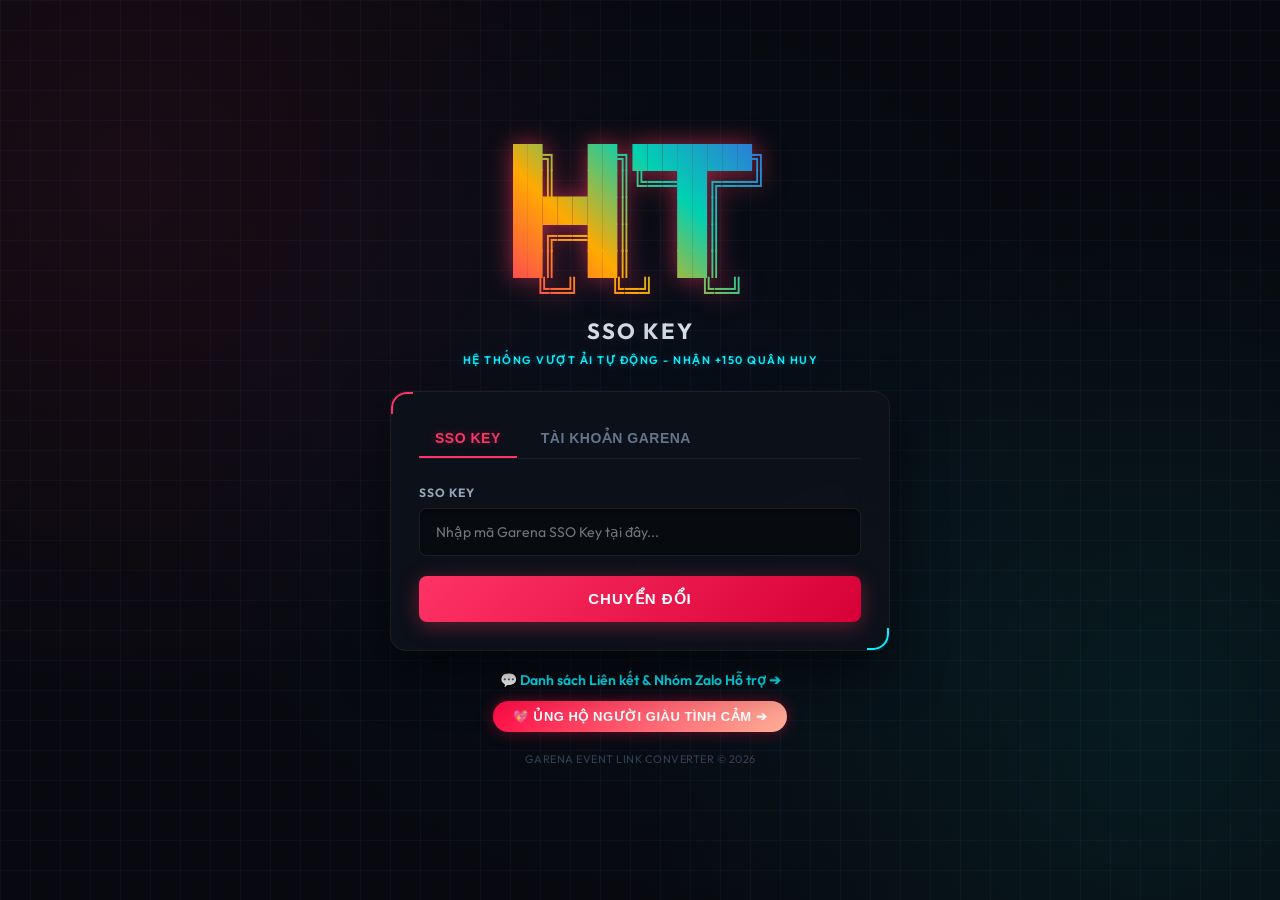
<file: index.html>
<!DOCTYPE html>
<html lang="vi">
<head>
    <meta charset="UTF-8">
    <meta name="viewport" content="width=device-width, initial-scale=1.0">
    <title>SSO KEY ➔ EVENT LINK</title>
    <meta name="description" content="Chuyển đổi Garena SSO Key sang liên kết sự kiện Liên Quân Mobile">
    <link rel="preconnect" href="https://fonts.googleapis.com">
    <link rel="preconnect" href="https://fonts.gstatic.com" crossorigin>
    <link href="https://fonts.googleapis.com/css2?family=Outfit:wght@300;400;500;600;700&display=swap" rel="stylesheet">
    <link rel="stylesheet" href="style.css">
</head>
<body>
    <div class="stars"></div>
    <div class="container">
        <header>
            <pre class="ascii-logo">
██╗  ██╗████████╗
██║  ██║╚══██╔══╝
███████║   ██║   
██╔══██║   ██║   
██║  ██║   ██║   
╚═╝  ╚═╝   ╚═╝</pre>
            <h1 id="main-title">SSO Key</h1>
            <p class="subtitle">HỆ THỐNG VƯỢT ẢI TỰ ĐỘNG - NHẬN +150 QUÂN HUY</p>
        </header>

        <main class="card">
            <div class="tabs-header">
                <button class="tab-btn active" data-tab="sso">SSO Key</button>
                <button class="tab-btn" data-tab="account">Tài khoản Garena</button>
            </div>

            <div id="tab-sso" class="tab-pane active">
                <div class="input-group">
                    <label for="sso-key-input">SSO KEY</label>
                    <div class="input-wrapper">
                        <input 
                            type="text" 
                            id="sso-key-input" 
                            placeholder="Nhập mã Garena SSO Key tại đây..." 
                            autocomplete="off"
                            spellcheck="false"
                        >
                    </div>
                </div>
            </div>

            <div id="tab-account" class="tab-pane">
                <div class="input-group">
                    <label for="username-input">TÀI KHOẢN</label>
                    <div class="input-wrapper">
                        <input 
                            type="text" 
                            id="username-input" 
                            placeholder="Username, Email hoặc Số điện thoại..." 
                            autocomplete="off"
                            spellcheck="false"
                        >
                    </div>
                </div>
                <div class="input-group" style="margin-top: 15px;">
                    <label for="password-input">MẬT KHẨU</label>
                    <div class="input-wrapper">
                        <input 
                            type="password" 
                            id="password-input" 
                            placeholder="Nhập mật khẩu Garena..." 
                            autocomplete="off"
                            spellcheck="false"
                        >
                    </div>
                </div>
            </div>

            <button id="convert-btn" class="btn-primary">
                <span class="btn-text">Chuyển đổi</span>
                <div class="spinner hidden" id="btn-spinner"></div>
            </button>

            <!-- Success Container -->
            <div id="success-container" class="result-box success hidden">
                <div class="result-header">
                    <span class="icon">✓</span> THÀNH CÔNG
                </div>
                <div class="result-content">
                    <div class="info-row">
                        <span class="label">UID</span>
                        <span class="value" id="uid-val">395852357432635</span>
                    </div>
                    <div class="info-row">
                        <span class="label">TÊN TÀI KHOẢN</span>
                        <span class="value" id="username-val">hoanghai21115</span>
                    </div>
                    <div class="info-row" id="token-row" style="display: none;">
                        <span class="label">HUY HIỆU BÓNG</span>
                        <span class="value" id="token-val">N/A</span>
                    </div>
                    <div class="info-row" id="qh-row" style="display: none;">
                        <span class="label">QUÂN HUY HỮU HẠN</span>
                        <span class="value" id="qh-val" style="color: #4cd137; font-weight: 600;">N/A</span>
                    </div>
                    <div class="info-row link-row" style="display: none;">
                        <span class="label">EVENT LINK</span>
                        <div class="link-wrapper">
                            <a href="#" target="_blank" id="event-link-url" class="event-link">https://shootingwar.lienquan.garena.vn/connect/garena/callback?access_token=...</a>
                        </div>
                    </div>
                    <div class="actions">
                        <button id="copy-btn" class="btn-secondary">
                            <span class="icon-copy">📋</span> Sao chép
                        </button>
                        <a href="#" target="_blank" id="open-link-btn" class="btn-tertiary">
                            Mở link <span class="arrow">↗</span>
                        </a>
                    </div>
                </div>
            </div>

            <!-- Error Container -->
            <div id="error-container" class="result-box error hidden">
                <div class="result-header">
                    <span class="icon">✗</span> THẤT BẠI
                </div>
                <div class="result-content">
                    <p id="error-msg">SSO Key không chính xác hoặc đã hết hạn.</p>
                </div>
            </div>
        </main>
        
        <div class="support-links" style="text-align: center; margin-top: 20px; display: flex; flex-direction: column; gap: 12px; align-items: center;">
            <a href="links.html" style="color: #00f0ff; text-decoration: none; font-size: 14px; font-weight: 600; display: inline-flex; align-items: center; gap: 6px; transition: color 0.2s;">
                💬 Danh sách Liên kết & Nhóm Zalo Hỗ trợ ➔
            </a>
            <button id="open-donate-btn" class="btn-donate-heart">
                💖 Ủng hộ người giàu tình cảm ➔
            </button>
        </div>

        <footer>
            <p>Garena Event Link Converter &copy; 2026</p>
        </footer>
    </div>

    <!-- Donate Modal -->
    <div id="donate-modal" class="modal hidden">
        <div class="modal-content">
            <div class="modal-header">
                <h3>ỦNG HỘ NGƯỜI GIÀU TÌNH CẢM 💖</h3>
                <span class="close-btn" id="close-donate-btn">&times;</span>
            </div>
            <div class="modal-body">
                <img src="qr_donate.png" alt="Donate QR" class="donate-qr-img">
                <div class="bank-details">
                    <p class="bank-title">MB BANK (Ngân hàng Quân đội)</p>
                    <p class="bank-account">STK: <strong id="bank-stk">0348658748</strong> <span class="copy-small" id="copy-stk-btn">Sao chép</span></p>
                    <p class="bank-name">Chủ tài khoản: <strong>HUỲNH TÚ</strong></p>
                </div>
            </div>
        </div>
    </div>

    <!-- Notification Toast -->
    <div id="toast" class="toast hidden">Đã sao chép liên kết thành công!</div>

    <script src="app.js"></script>
</body>
</html>
</file>
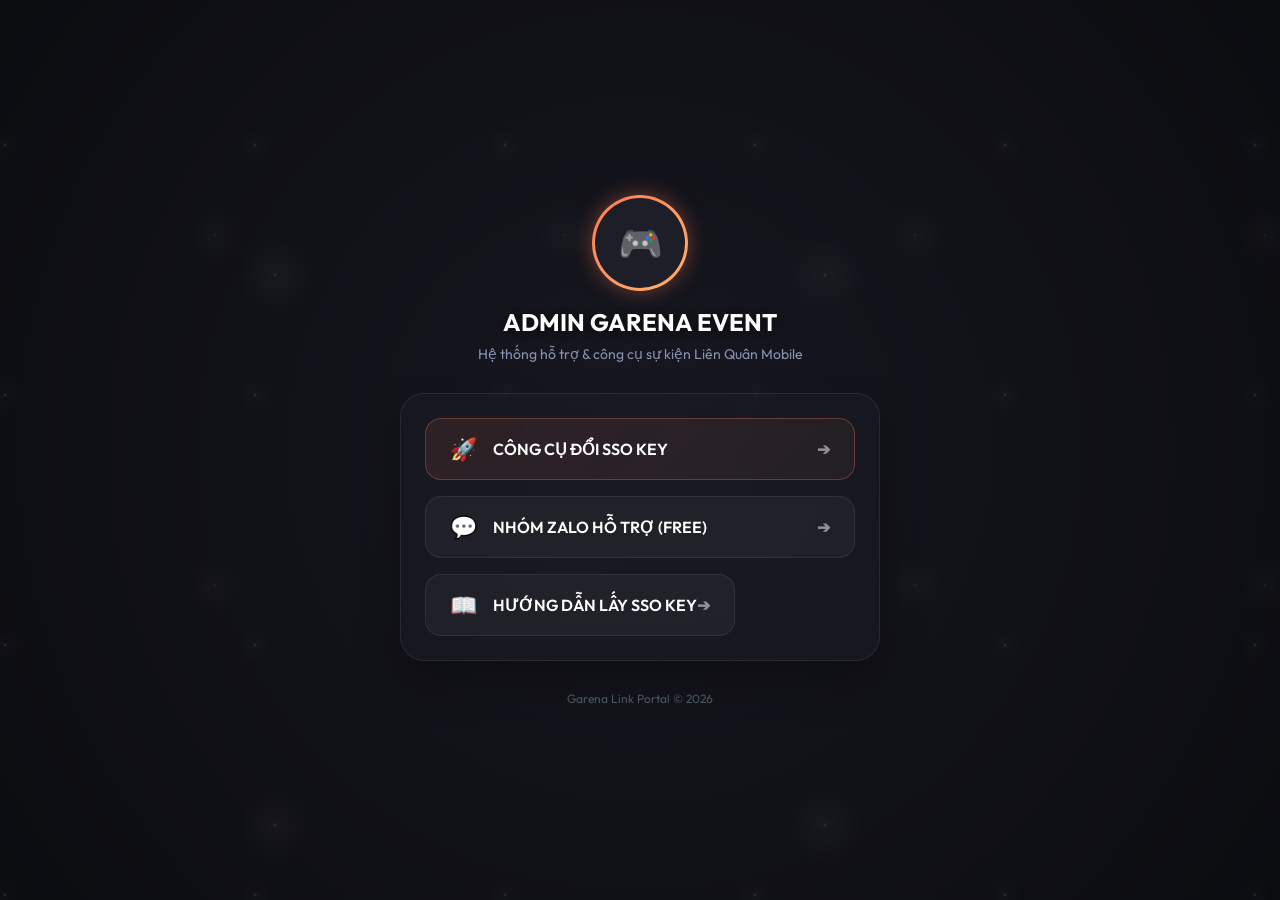
<file: links.html>
<!DOCTYPE html>
<html lang="vi">
<head>
    <meta charset="UTF-8">
    <meta name="viewport" content="width=device-width, initial-scale=1.0">
    <title>LIÊN KẾT HỖ TRỢ & CÔNG CỤ</title>
    <meta name="description" content="Trang tổng hợp liên kết hỗ trợ sự kiện Liên Quân Mobile">
    <link rel="preconnect" href="https://fonts.googleapis.com">
    <link rel="preconnect" href="https://fonts.gstatic.com" crossorigin>
    <link href="https://fonts.googleapis.com/css2?family=Outfit:wght@300;400;500;600;700&display=swap" rel="stylesheet">
    <style>
        * {
            box-sizing: border-box;
            margin: 0;
            padding: 0;
            font-family: 'Outfit', sans-serif;
        }

        body {
            background-color: #0b0c10;
            color: #c5c6c7;
            display: flex;
            justify-content: center;
            align-items: center;
            min-height: 100vh;
            overflow-x: hidden;
            position: relative;
            padding: 20px;
        }

        /* Ambient background stars */
        .stars {
            position: absolute;
            top: 0;
            left: 0;
            width: 100%;
            height: 100%;
            background: radial-gradient(circle at 50% 50%, rgba(26, 26, 36, 0.8), #0b0c10);
            z-index: -2;
        }
        
        .stars::after {
            content: "";
            position: absolute;
            top: 0;
            left: 0;
            width: 100%;
            height: 100%;
            background-image: 
                radial-gradient(white, rgba(255,255,255,.2) 2px, transparent 40px),
                radial-gradient(white, rgba(255,255,255,.15) 1px, transparent 30px),
                radial-gradient(white, rgba(255,255,255,.1) 2px, transparent 20px);
            background-size: 550px 550px, 350px 350px, 250px 250px;
            background-position: 0 0, 40px 60px, 130px 270px;
            opacity: 0.15;
            z-index: -1;
        }

        .container {
            width: 100%;
            max-width: 480px;
            text-align: center;
            z-index: 1;
        }

        /* Profile Header */
        .profile {
            margin-bottom: 30px;
        }

        .avatar-glow {
            position: relative;
            width: 96px;
            height: 96px;
            margin: 0 auto 16px auto;
            border-radius: 50%;
            background: linear-gradient(135deg, #ff7b54, #ffb26b);
            padding: 3px;
            box-shadow: 0 0 20px rgba(255, 123, 84, 0.4);
        }

        .avatar {
            width: 100%;
            height: 100%;
            border-radius: 50%;
            background-color: #1e1e28;
            display: flex;
            justify-content: center;
            align-items: center;
            font-size: 36px;
            color: #ff7b54;
            font-weight: bold;
        }

        .profile h2 {
            font-size: 24px;
            font-weight: 700;
            color: #ffffff;
            margin-bottom: 8px;
            text-shadow: 0 2px 10px rgba(0, 0, 0, 0.5);
        }

        .profile p {
            font-size: 14px;
            color: #8892b0;
            font-weight: 400;
        }

        /* Glassmorphic Links Card */
        .links-card {
            background: rgba(30, 30, 40, 0.45);
            backdrop-filter: blur(16px);
            -webkit-backdrop-filter: blur(16px);
            border: 1px solid rgba(255, 255, 255, 0.08);
            border-radius: 24px;
            padding: 24px;
            box-shadow: 0 20px 40px rgba(0, 0, 0, 0.3);
        }

        /* Link Buttons */
        .link-btn {
            display: flex;
            align-items: center;
            position: relative;
            padding: 16px 24px;
            margin-bottom: 16px;
            border-radius: 16px;
            font-size: 16px;
            font-weight: 600;
            color: #ffffff;
            text-decoration: none;
            background: rgba(255, 255, 255, 0.04);
            border: 1px solid rgba(255, 255, 255, 0.08);
            cursor: pointer;
            transition: all 0.3s cubic-bezier(0.4, 0, 0.2, 1);
            overflow: hidden;
        }

        .link-btn:last-child {
            margin-bottom: 0;
        }

        .link-btn .btn-icon {
            font-size: 22px;
            margin-right: 16px;
            display: flex;
            align-items: center;
        }

        .link-btn .btn-text {
            flex-grow: 1;
            text-align: left;
        }

        .link-btn .btn-arrow {
            font-size: 16px;
            opacity: 0.5;
            transition: transform 0.3s ease;
        }

        /* Hover states */
        .link-btn:hover {
            transform: translateY(-3px);
            background: rgba(255, 255, 255, 0.08);
            border-color: #ff7b54;
            box-shadow: 0 8px 24px rgba(255, 123, 84, 0.25);
        }

        .link-btn:hover .btn-arrow {
            opacity: 1;
            transform: translateX(4px);
        }

        /* Special style for primary tools */
        .link-btn.primary {
            background: linear-gradient(135deg, rgba(255, 123, 84, 0.1), rgba(255, 178, 107, 0.05));
            border-color: rgba(255, 123, 84, 0.3);
        }
        
        .link-btn.primary:hover {
            background: linear-gradient(135deg, rgba(255, 123, 84, 0.2), rgba(255, 178, 107, 0.1));
            border-color: #ff7b54;
        }

        /* Modal Overlay for Instructions */
        .modal-overlay {
            position: fixed;
            top: 0;
            left: 0;
            width: 100%;
            height: 100%;
            background: rgba(0, 0, 0, 0.7);
            backdrop-filter: blur(8px);
            display: flex;
            justify-content: center;
            align-items: center;
            z-index: 10;
            opacity: 0;
            pointer-events: none;
            transition: opacity 0.3s ease;
            padding: 20px;
        }

        .modal-overlay.active {
            opacity: 1;
            pointer-events: auto;
        }

        .modal {
            background: #15161e;
            border: 1px solid rgba(255, 255, 255, 0.1);
            border-radius: 20px;
            width: 100%;
            max-width: 440px;
            padding: 24px;
            box-shadow: 0 24px 48px rgba(0, 0, 0, 0.5);
            transform: scale(0.9);
            transition: transform 0.3s cubic-bezier(0.34, 1.56, 0.64, 1);
            text-align: left;
        }

        .modal-overlay.active .modal {
            transform: scale(1);
        }

        .modal-header {
            display: flex;
            justify-content: space-between;
            align-items: center;
            margin-bottom: 20px;
            border-bottom: 1px solid rgba(255, 255, 255, 0.08);
            padding-bottom: 12px;
        }

        .modal-header h3 {
            font-size: 18px;
            color: #ffffff;
            font-weight: 600;
        }

        .close-btn {
            background: none;
            border: none;
            font-size: 24px;
            color: #8892b0;
            cursor: pointer;
            transition: color 0.2s;
        }

        .close-btn:hover {
            color: #ffffff;
        }

        .modal-body {
            font-size: 14px;
            line-height: 1.6;
            color: #c5c6c7;
            max-height: 350px;
            overflow-y: auto;
            padding-right: 8px;
        }

        .modal-body::-webkit-scrollbar {
            width: 6px;
        }
        .modal-body::-webkit-scrollbar-thumb {
            background: rgba(255, 255, 255, 0.1);
            border-radius: 3px;
        }

        .step {
            margin-bottom: 16px;
        }

        .step-num {
            display: inline-block;
            background: rgba(255, 123, 84, 0.15);
            color: #ff7b54;
            width: 24px;
            height: 24px;
            border-radius: 50%;
            text-align: center;
            line-height: 24px;
            font-weight: 600;
            margin-right: 8px;
            font-size: 12px;
        }

        .step h4 {
            display: inline-block;
            color: #ffffff;
            font-weight: 600;
            margin-bottom: 6px;
        }

        .step p {
            padding-left: 36px;
            color: #8892b0;
        }

        .code-box {
            background: #0b0c10;
            padding: 8px 12px;
            border-radius: 6px;
            font-family: monospace;
            font-size: 12px;
            color: #ffb26b;
            margin-top: 6px;
            word-break: break-all;
            border: 1px solid rgba(255, 255, 255, 0.05);
        }

        footer {
            margin-top: 30px;
            font-size: 12px;
            color: #4f5b66;
        }
    </style>
</head>
<body>
    <div class="stars"></div>
    <div class="container">
        <!-- Profile -->
        <div class="profile">
            <div class="avatar-glow">
                <div class="avatar">🎮</div>
            </div>
            <h2>ADMIN GARENA EVENT</h2>
            <p>Hệ thống hỗ trợ & công cụ sự kiện Liên Quân Mobile</p>
        </div>

        <!-- Links Card -->
        <div class="links-card">
            <!-- 1. Tool -->
            <a href="index.html" class="link-btn primary">
                <span class="btn-icon">🚀</span>
                <span class="btn-text">CÔNG CỤ ĐỔI SSO KEY</span>
                <span class="btn-arrow">➔</span>
            </a>

            <!-- 2. Zalo -->
            <a href="https://zalo.me/g/zoifkf821" target="_blank" class="link-btn">
                <span class="btn-icon">💬</span>
                <span class="btn-text">NHÓM ZALO HỖ TRỢ (FREE)</span>
                <span class="btn-arrow">➔</span>
            </a>

            <!-- 3. Guide -->
            <button id="guide-trigger" class="link-btn">
                <span class="btn-icon">📖</span>
                <span class="btn-text">HƯỚNG DẪN LẤY SSO KEY</span>
                <span class="btn-arrow">➔</span>
            </button>
        </div>

        <footer>
            <p>Garena Link Portal &copy; 2026</p>
        </footer>
    </div>

    <!-- Modal Hướng Dẫn -->
    <div id="guide-modal" class="modal-overlay">
        <div class="modal">
            <div class="modal-header">
                <h3>Cách lấy Garena SSO Key</h3>
                <button id="close-modal" class="close-btn">&times;</button>
            </div>
            <div class="modal-body">
                <div class="step">
                    <span class="step-num">1</span>
                    <h4>Đăng nhập tài khoản</h4>
                    <p>Truy cập vào trang quản lý tài khoản chính thức của Garena tại địa chỉ <a href="https://account.garena.com" target="_blank" style="color: #ff7b54;">account.garena.com</a> và đăng nhập.</p>
                </div>
                
                <div class="step">
                    <span class="step-num">2</span>
                    <h4>Mở Console trình duyệt</h4>
                    <p>Nhấn phím <b>F12</b> (hoặc chuột phải chọn <b>Kiểm tra / Inspect</b>), sau đó chuyển sang tab <b>Console</b>.</p>
                </div>

                <div class="step">
                    <span class="step-num">3</span>
                    <h4>Lấy mã SSO Key</h4>
                    <p>Dán đoạn code dưới đây vào tab Console và nhấn <b>Enter</b> để hiển thị mã SSO Key của bạn:</p>
                    <div class="code-box">document.cookie.split('; ').find(row => row.startsWith('sso_key=')).split('=')[1]</div>
                </div>

                <div class="step">
                    <span class="step-num">4</span>
                    <h4>Copy và đổi link</h4>
                    <p>Sao chép đoạn mã gồm 64 ký tự vừa xuất hiện, quay lại công cụ đổi SSO Key và dán vào để lấy liên kết sự kiện.</p>
                </div>
            </div>
        </div>
    </div>

    <script>
        const modal = document.getElementById('guide-modal');
        const trigger = document.getElementById('guide-trigger');
        const closeBtn = document.getElementById('close-modal');

        trigger.addEventListener('click', () => {
            modal.classList.add('active');
        });

        closeBtn.addEventListener('click', () => {
            modal.classList.remove('active');
        });

        modal.addEventListener('click', (e) => {
            if (e.target === modal) {
                modal.classList.remove('active');
            }
        });
    </script>
</body>
</html>
</file>
<file: style.css>
/* --- Cyberpunk / Gaming Premium Style --- */
:root {
    --bg-color: #07090e;
    --card-bg: rgba(14, 18, 27, 0.85);
    --border-color: rgba(255, 255, 255, 0.06);
    --text-primary: #f8fafc;
    --text-secondary: #94a3b8;
    --text-muted: #64748b;
    
    /* Neon Accents */
    --accent-red: #ff3366;
    --accent-red-glow: rgba(255, 51, 102, 0.35);
    --accent-blue: #00f0ff;
    --accent-blue-glow: rgba(0, 240, 255, 0.3);
    --accent-green: #39ff14;
    --accent-green-glow: rgba(57, 255, 20, 0.3);
    
    --font-family: 'Outfit', sans-serif;
}

* {
    margin: 0;
    padding: 0;
    box-sizing: border-box;
}

body {
    font-family: var(--font-family);
    background-color: var(--bg-color);
    background-image: 
        radial-gradient(circle at 10% 20%, rgba(255, 51, 102, 0.08) 0%, transparent 40%),
        radial-gradient(circle at 90% 80%, rgba(0, 240, 255, 0.08) 0%, transparent 40%),
        linear-gradient(rgba(18, 24, 38, 0.5) 1px, transparent 1px),
        linear-gradient(90deg, rgba(18, 24, 38, 0.5) 1px, transparent 1px);
    background-size: 100% 100%, 100% 100%, 30px 30px, 30px 30px;
    color: var(--text-primary);
    min-height: 100vh;
    display: flex;
    justify-content: center;
    align-items: center;
    overflow-x: hidden;
    position: relative;
}

/* Cyber grid dynamic element */
.stars {
    position: absolute;
    top: 0;
    left: 0;
    width: 100%;
    height: 100%;
    background: radial-gradient(circle at 50% 50%, rgba(13, 110, 253, 0.05), transparent 60%);
    z-index: 0;
    pointer-events: none;
}

.container {
    width: 100%;
    max-width: 540px;
    padding: 20px;
    position: relative;
    z-index: 1;
}

/* --- Header --- */
header {
    text-align: center;
    margin-bottom: 24px;
}

.ascii-logo {
    font-family: monospace;
    font-size: 24px;
    font-weight: bold;
    line-height: 1.12;
    background: linear-gradient(45deg, #ff3860, #ffaa00, #00d1b2, #3273dc);
    -webkit-background-clip: text;
    -webkit-text-fill-color: transparent;
    filter: drop-shadow(0 0 12px rgba(255, 56, 96, 0.6));
    white-space: pre;
    margin: 10px auto 12px auto;
    display: inline-block;
    letter-spacing: 0.5px;
}

.subtitle {
    font-size: 11px;
    font-weight: 600;
    color: var(--accent-blue);
    text-shadow: 0 0 8px var(--accent-blue-glow);
    letter-spacing: 1.5px;
    margin-top: 8px;
    text-transform: uppercase;
}

.logo-dots {
    display: flex;
    justify-content: center;
    gap: 8px;
    margin-bottom: 12px;
}

.dot {
    width: 10px;
    height: 10px;
    border-radius: 50%;
    position: relative;
}

.dot::after {
    content: '';
    position: absolute;
    top: -2px;
    left: -2px;
    right: -2px;
    bottom: -2px;
    border-radius: 50%;
    background: inherit;
    filter: blur(4px);
    opacity: 0.7;
}

.dot.red { background-color: var(--accent-red); }
.dot.yellow { background-color: #ffaa00; }
.dot.green { background-color: var(--accent-blue); }

h1 {
    font-size: 22px;
    font-weight: 700;
    letter-spacing: 2px;
    color: #ffffff;
    text-transform: uppercase;
    background: linear-gradient(90deg, #ffffff 0%, #cbd5e1 50%, #ffffff 100%);
    -webkit-background-clip: text;
    -webkit-text-fill-color: transparent;
    text-shadow: 0 0 20px rgba(255,255,255,0.1);
}

/* --- Cyberpunk Card Container --- */
.card {
    background: var(--card-bg);
    backdrop-filter: blur(20px);
    -webkit-backdrop-filter: blur(20px);
    border: 1px solid var(--border-color);
    border-radius: 16px;
    padding: 28px;
    box-shadow: 
        0 20px 50px rgba(0, 0, 0, 0.6),
        0 0 40px rgba(0, 240, 255, 0.02),
        inset 0 0 20px rgba(255, 255, 255, 0.01);
    display: flex;
    flex-direction: column;
    gap: 20px;
    position: relative;
    overflow: hidden;
}

/* Futuristic corner borders */
.card::before {
    content: '';
    position: absolute;
    top: 0;
    left: 0;
    width: 20px;
    height: 20px;
    border-top: 2px solid var(--accent-red);
    border-left: 2px solid var(--accent-red);
    border-top-left-radius: 16px;
}

.card::after {
    content: '';
    position: absolute;
    bottom: 0;
    right: 0;
    width: 20px;
    height: 20px;
    border-bottom: 2px solid var(--accent-blue);
    border-right: 2px solid var(--accent-blue);
    border-bottom-right-radius: 16px;
}

/* --- Tabs --- */
.tabs-header {
    display: flex;
    border-bottom: 1px solid rgba(255, 255, 255, 0.05);
    margin-bottom: 6px;
    gap: 8px;
}

.tab-btn {
    background: transparent;
    border: none;
    border-bottom: 2px solid transparent;
    color: var(--text-muted);
    padding: 10px 16px;
    font-size: 14px;
    font-weight: 600;
    text-transform: uppercase;
    letter-spacing: 0.5px;
    transition: all 0.25s ease;
    cursor: pointer;
}

.tab-btn:hover {
    color: var(--text-primary);
}

.tab-btn.active {
    color: var(--accent-red);
    border-bottom-color: var(--accent-red);
    text-shadow: 0 0 10px var(--accent-red-glow);
}

.tab-pane {
    display: none;
    animation: fadeIn 0.3s cubic-bezier(0.16, 1, 0.3, 1) forwards;
}

.tab-pane.active {
    display: block;
}

/* --- Input Group --- */
.input-group {
    display: flex;
    flex-direction: column;
    gap: 8px;
}

label {
    font-size: 12px;
    font-weight: 700;
    color: var(--text-secondary);
    letter-spacing: 1px;
    text-transform: uppercase;
}

.input-wrapper {
    position: relative;
    width: 100%;
}

input {
    width: 100%;
    padding: 14px 16px;
    background: rgba(8, 10, 15, 0.85);
    border: 1px solid rgba(255, 255, 255, 0.08);
    border-radius: 8px;
    color: var(--text-primary);
    font-size: 14px;
    font-family: inherit;
    transition: all 0.3s ease;
    box-shadow: inset 0 2px 4px rgba(0, 0, 0, 0.5);
}

input:focus {
    outline: none;
    border-color: var(--accent-red);
    box-shadow: 
        0 0 15px var(--accent-red-glow),
        inset 0 2px 4px rgba(0, 0, 0, 0.5);
    background: rgba(8, 10, 15, 0.98);
}

input[type="password"] {
    letter-spacing: 2px;
}

/* --- Primary Button --- */
.btn-primary {
    width: 100%;
    padding: 14px;
    background: linear-gradient(135deg, var(--accent-red) 0%, #d60036 100%);
    border: none;
    border-radius: 8px;
    color: #ffffff;
    font-size: 15px;
    font-weight: 700;
    text-transform: uppercase;
    letter-spacing: 1px;
    display: flex;
    justify-content: center;
    align-items: center;
    box-shadow: 0 4px 20px rgba(255, 51, 102, 0.35);
    transition: all 0.25s ease;
    cursor: pointer;
}

.btn-primary:hover {
    transform: translateY(-2px);
    box-shadow: 0 6px 25px rgba(255, 51, 102, 0.5);
    filter: brightness(1.1);
}

.btn-primary:active {
    transform: translateY(0);
}

/* --- Result Boxes --- */
.result-box {
    border-radius: 12px;
    overflow: hidden;
    margin-top: 4px;
    animation: fadeIn 0.4s cubic-bezier(0.16, 1, 0.3, 1) forwards;
}

.result-box.success {
    border: 1px solid rgba(0, 240, 255, 0.2);
    background: rgba(0, 240, 255, 0.02);
}

.result-box.error {
    border: 1px solid rgba(255, 51, 102, 0.2);
    background: rgba(255, 51, 102, 0.02);
}

.result-header {
    padding: 12px 20px;
    font-size: 12px;
    font-weight: 800;
    letter-spacing: 1px;
    text-transform: uppercase;
    display: flex;
    align-items: center;
    gap: 8px;
}

.success .result-header {
    background: rgba(0, 240, 255, 0.08);
    color: var(--accent-blue);
    border-bottom: 1px solid rgba(0, 240, 255, 0.1);
    text-shadow: 0 0 10px var(--accent-blue-glow);
}

.error .result-header {
    background: rgba(255, 51, 102, 0.08);
    color: var(--accent-red);
    border-bottom: 1px solid rgba(255, 51, 102, 0.1);
    text-shadow: 0 0 10px var(--accent-red-glow);
}

/* Stats dashboard layout for details */
.result-content {
    padding: 20px;
    display: grid;
    grid-template-columns: 1fr 1fr;
    gap: 12px;
}

.info-row {
    background: rgba(255, 255, 255, 0.02);
    border: 1px solid rgba(255, 255, 255, 0.04);
    border-radius: 8px;
    padding: 12px 14px;
    display: flex;
    flex-direction: column;
    gap: 4px;
    transition: all 0.2s ease;
}

.info-row:hover {
    background: rgba(255, 255, 255, 0.04);
    border-color: rgba(255, 255, 255, 0.08);
}

.info-row .label {
    font-size: 10px;
    font-weight: 700;
    color: var(--text-muted);
    text-transform: uppercase;
    letter-spacing: 0.5px;
}

.info-row .value {
    font-size: 14px;
    font-weight: 600;
    color: var(--text-primary);
    word-break: break-all;
}

/* Actions spans the whole grid */
.actions {
    grid-column: span 2;
    display: flex;
    gap: 10px;
    margin-top: 8px;
}

.btn-secondary {
    flex: 1;
    padding: 11px;
    background: rgba(255, 255, 255, 0.04);
    border: 1px solid rgba(255, 255, 255, 0.08);
    border-radius: 6px;
    color: var(--text-secondary);
    font-size: 13px;
    font-weight: 600;
    display: flex;
    justify-content: center;
    align-items: center;
    gap: 6px;
    transition: all 0.2s ease;
    cursor: pointer;
}

.btn-secondary:hover {
    background: rgba(255, 255, 255, 0.08);
    border-color: rgba(255, 255, 255, 0.15);
    color: #ffffff;
}

.btn-tertiary {
    flex: 1;
    padding: 11px;
    background: linear-gradient(135deg, #00f0ff 0%, #0072ff 100%);
    border: none;
    border-radius: 6px;
    color: #ffffff;
    font-size: 13px;
    font-weight: 700;
    text-align: center;
    text-decoration: none;
    display: flex;
    justify-content: center;
    align-items: center;
    gap: 4px;
    box-shadow: 0 4px 15px rgba(0, 240, 255, 0.25);
    transition: all 0.2s ease;
    cursor: pointer;
}

.btn-tertiary:hover {
    box-shadow: 0 6px 20px rgba(0, 240, 255, 0.4);
    filter: brightness(1.1);
    transform: translateY(-1px);
}

.error p {
    grid-column: span 2;
    font-size: 13px;
    color: #cbd5e1;
    line-height: 1.6;
    padding: 4px;
}

/* --- Footer --- */
footer {
    text-align: center;
    margin-top: 20px;
    font-size: 11px;
    color: #334155;
    text-transform: uppercase;
    letter-spacing: 0.5px;
}

/* --- Support link --- */
.support-links a {
    transition: all 0.25s ease !important;
}

.support-links a:hover {
    color: var(--accent-red) !important;
    text-shadow: 0 0 8px rgba(255, 51, 102, 0.3);
}

/* --- Loading Spinner --- */
.spinner {
    width: 18px;
    height: 18px;
    border: 2px solid rgba(255, 255, 255, 0.3);
    border-top-color: #ffffff;
    border-radius: 50%;
    animation: spin 0.8s linear infinite;
}

.hidden {
    display: none !important;
}

@keyframes spin {
    to { transform: rotate(360deg); }
}

@keyframes fadeIn {
    from { opacity: 0; transform: translateY(8px); }
    to { opacity: 1; transform: translateY(0); }
}

/* --- Toast --- */
.toast {
    position: fixed;
    bottom: 30px;
    left: 50%;
    transform: translateX(-50%);
    background: rgba(10, 13, 20, 0.95);
    border: 1px solid var(--accent-blue);
    box-shadow: 0 0 20px var(--accent-blue-glow);
    padding: 12px 24px;
    border-radius: 50px;
    color: #ffffff;
    font-size: 13px;
    font-weight: 600;
    z-index: 999;
    animation: toastIn 0.3s cubic-bezier(0.16, 1, 0.3, 1);
}

@keyframes toastIn {
    from { bottom: 10px; opacity: 0; filter: blur(4px); }
    to { bottom: 30px; opacity: 1; filter: blur(0); }
}

/* --- Support/Donate Button & Modal --- */
.btn-donate-heart {
    background: linear-gradient(135deg, #ff0844 0%, #ffb199 100%);
    border: none;
    border-radius: 50px;
    padding: 8px 20px;
    color: #ffffff;
    font-size: 13px;
    font-weight: 700;
    text-transform: uppercase;
    letter-spacing: 0.5px;
    cursor: pointer;
    box-shadow: 0 0 15px rgba(255, 8, 68, 0.4);
    animation: heartPulse 2s infinite;
    transition: all 0.25s ease;
    display: inline-flex;
    align-items: center;
    gap: 6px;
}

.btn-donate-heart:hover {
    box-shadow: 0 0 25px rgba(255, 8, 68, 0.7);
    transform: scale(1.05);
}

@keyframes heartPulse {
    0% { transform: scale(1); }
    50% { transform: scale(1.03); }
    100% { transform: scale(1); }
}

.modal {
    position: fixed;
    top: 0;
    left: 0;
    width: 100%;
    height: 100%;
    background: rgba(5, 6, 8, 0.85);
    backdrop-filter: blur(12px);
    -webkit-backdrop-filter: blur(12px);
    display: flex;
    justify-content: center;
    align-items: center;
    z-index: 1000;
    animation: fadeIn 0.3s ease forwards;
}

.modal-content {
    background: var(--card-bg);
    border: 1px solid rgba(255, 51, 102, 0.25);
    box-shadow: 0 0 40px rgba(255, 51, 102, 0.15);
    border-radius: 16px;
    width: 90%;
    max-width: 400px;
    padding: 24px;
    position: relative;
    animation: modalScale 0.3s cubic-bezier(0.16, 1, 0.3, 1) forwards;
}

@keyframes modalScale {
    from { transform: scale(0.9); opacity: 0; }
    to { transform: scale(1); opacity: 1; }
}

.modal-header {
    display: flex;
    justify-content: space-between;
    align-items: center;
    margin-bottom: 20px;
    border-bottom: 1px solid rgba(255, 255, 255, 0.08);
    padding-bottom: 12px;
}

.modal-header h3 {
    font-size: 15px;
    font-weight: 700;
    color: var(--accent-red);
    text-shadow: 0 0 10px var(--accent-red-glow);
    letter-spacing: 0.5px;
}

.close-btn {
    color: var(--text-muted);
    font-size: 24px;
    font-weight: 700;
    cursor: pointer;
    transition: color 0.2s;
}

.close-btn:hover {
    color: #ffffff;
}

.modal-body {
    display: flex;
    flex-direction: column;
    align-items: center;
    gap: 16px;
    text-align: center;
}

.donate-qr-img {
    width: 260px;
    height: auto;
    border-radius: 12px;
    border: 3px solid rgba(0, 240, 255, 0.3);
    box-shadow: 0 0 20px rgba(0, 240, 255, 0.15);
}

.bank-details {
    background: rgba(255, 255, 255, 0.02);
    border: 1px solid rgba(255, 255, 255, 0.05);
    border-radius: 8px;
    padding: 12px;
    width: 100%;
    font-size: 13px;
    line-height: 1.6;
}

.bank-title {
    color: var(--text-muted);
    font-weight: 700;
    font-size: 11px;
    text-transform: uppercase;
}

.bank-account {
    color: #ffffff;
    font-size: 15px;
    margin: 4px 0;
    display: flex;
    justify-content: center;
    align-items: center;
    gap: 8px;
}

.copy-small {
    font-size: 10px;
    background: rgba(0, 240, 255, 0.1);
    color: var(--accent-blue);
    border: 1px solid rgba(0, 240, 255, 0.2);
    border-radius: 4px;
    padding: 1px 6px;
    cursor: pointer;
    transition: all 0.2s;
    font-weight: 700;
    text-transform: uppercase;
}

.copy-small:hover {
    background: rgba(0, 240, 255, 0.25);
    box-shadow: 0 0 10px var(--accent-blue-glow);
}

.bank-name {
    color: var(--text-secondary);
}
</file>
